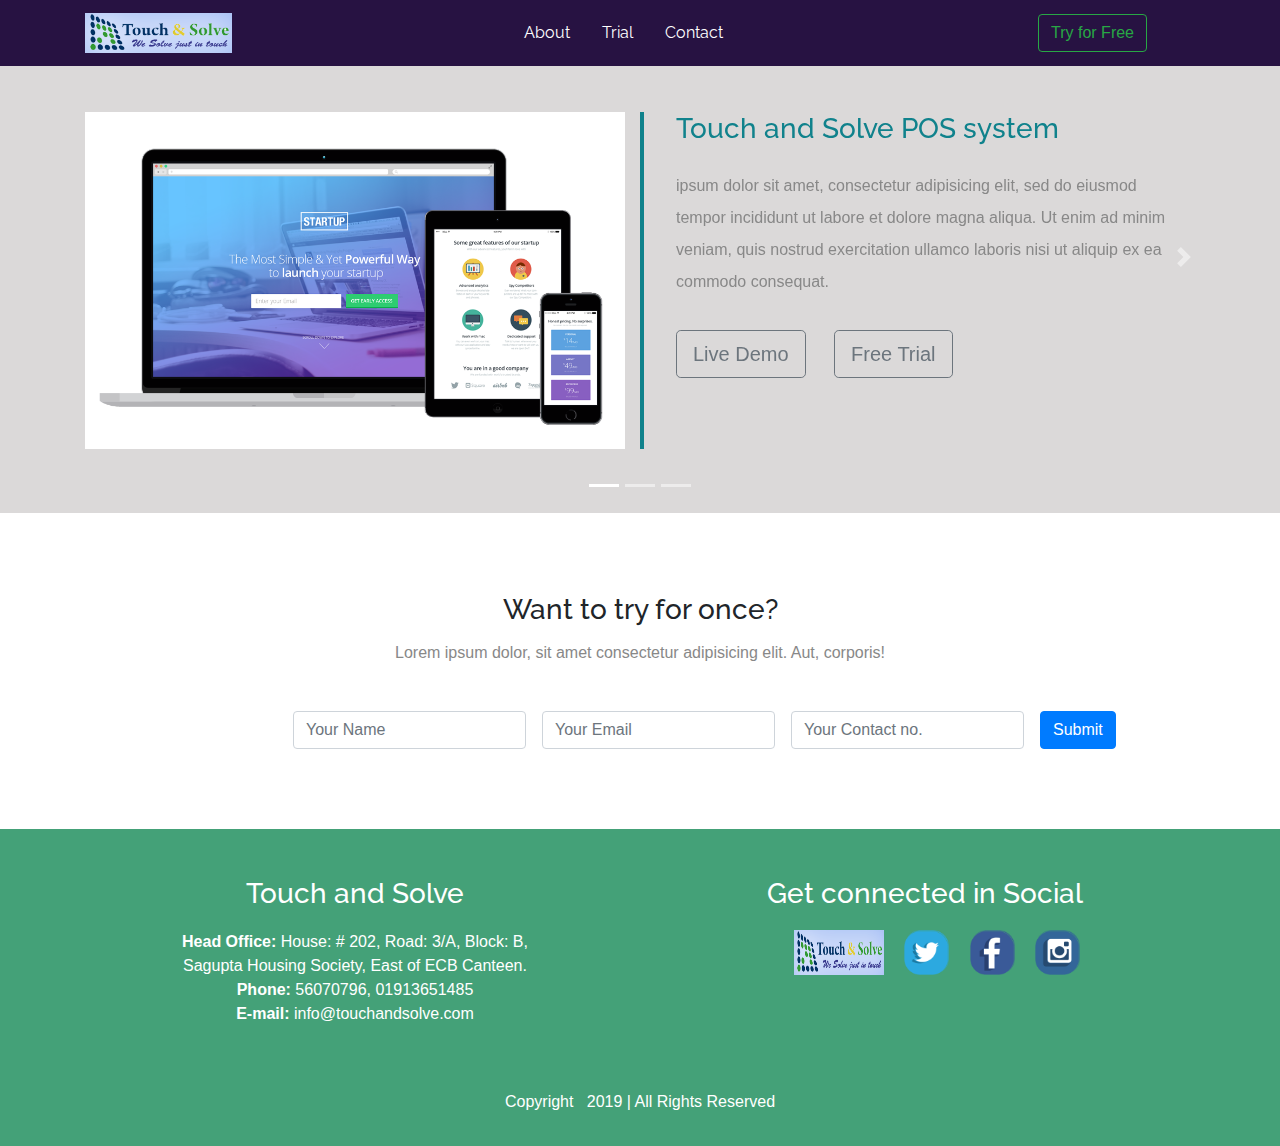
<file: POS_Landing/index.html>
<!DOCTYPE html>
<html lang="en">
<head>
    <meta charset="UTF-8">
    <meta name="viewport" content="width=device-width, initial-scale=1.0">
    <meta http-equiv="X-UA-Compatible" content="ie=edge">
    <title>Touch and Solve - Point of Sales</title>
    <link rel="stylesheet" href="https://maxcdn.bootstrapcdn.com/bootstrap/4.0.0/css/bootstrap.min.css" integrity="sha384-Gn5384xqQ1aoWXA+058RXPxPg6fy4IWvTNh0E263XmFcJlSAwiGgFAW/dAiS6JXm" crossorigin="anonymous">
    <link rel="stylesheet" href="main.css">
</head>
<body>
    <!-- navbar -->  
    <nav class="navbar navbar-expand-lg fixed-top">
        <div class="container">
            <a class="navbar-brand" href="#"><img src="image/logo-(1).png" alt="Touch and solve logo"></a>
            <button class="navbar-toggler" type="button" data-toggle="collapse" data-target="#navbarSupportedContent" aria-controls="navbarSupportedContent" aria-expanded="false" aria-label="Toggle navigation">  
                <span class="navbar-toggler-icon"></span>
            </button>
            <div class="collapse navbar-collapse " id="navbarSupportedContent">     
                <ul class="navbar-nav mr-4">
                    <li class="nav-item">
                        <a class="nav-link" data-value="about" href="#about">About</a>        
                    </li>  
                    <li class="nav-item">
                        <a class="nav-link" data-value="free-trial" href="#free-trial">Trial</a>    
                    </li>  
                    <li class="nav-item"> 
                        <a class="nav-link " data-value="contact" href="#">Contact</a>        
                    </li> 
                </ul>
            </div>
            <button class="btn btn-outline-success mr-5" type="button">Try for Free</button>
        </div>
    </nav>

    <!-- about section -->
    <div id="carouselExampleIndicators" class="carousel slide slider-style" data-ride="carousel">
        <ol class="carousel-indicators">
          <li data-target="#carouselExampleIndicators" data-slide-to="0" class="active"></li>
          <li data-target="#carouselExampleIndicators" data-slide-to="1"></li>
          <li data-target="#carouselExampleIndicators" data-slide-to="2"></li>
        </ol>
        <div class="carousel-inner">
          <div class="carousel-item active">
            <!--<img class="d-block w-100" src="..." alt="First slide">-->
            <section class="about" id="about">
                <div class="container">
                    <div class="row">
                        <div class="col-lg-6 col-md-6 col-sm-12">
                            <img src="image/psd_mockup.png" class="img-fluid">
                        </div>
                        <div class="col-lg-6 col-md-6 col-sm-12 desc">
                            <h3>Touch and Solve POS system</h3>
                            <p>
                            ipsum dolor sit amet, consectetur adipisicing elit, sed do eiusmod
                                tempor incididunt ut labore et dolore magna aliqua. Ut enim ad minim veniam,
                                quis nostrud exercitation ullamco laboris nisi ut aliquip ex ea commodo
                                consequat. 
                            </p>
                            <button class="btn btn-outline-secondary btn-lg mr-sm-4">Live Demo</button>
                            <button class="btn btn-outline-secondary btn-lg">Free Trial</button>
                        </div>
                    </div>
                </div>
            </section>
          </div>
          <div class="carousel-item">
            <!--<img class="d-block w-100" src="..." alt="Second slide">-->
            <section class="about" id="about">
                <div class="container">
                    <div class="row">
                        <div class="col-lg-6 col-md-6 col-sm-12 desc" id="about2-desc">
                            <h3>Md. Azad</h3>
                            <p>
                            ipsum dolor sit amet, consectetur adipisicing elit, sed do eiusmod
                                tempor incididunt ut labore et dolore magna aliqua. Ut enim ad minim veniam,
                                quis nostrud exercitation ullamco laboris nisi ut aliquip ex ea commodo
                                consequat. 
                            </p>
                            <button class="btn btn-outline-secondary btn-lg mr-sm-4">Live Demo</button>
                            <button class="btn btn-outline-secondary btn-lg">Free Trial</button>
                        </div>
                        <div class="col-lg-6 col-md-6 col-sm-12">
                            <img src="image/pos_machine.jpg" class="img-fluid">
                        </div>
                    </div>
                </div>
            </section>
          </div>
          <div class="carousel-item">
            <!--<img class="d-block w-100" src="..." alt="Third slide">-->
            <section class="about" id="about">
                <div class="container">
                    <div class="row">
                        <div class="col-lg-6 col-md-6 col-sm-12">
                            <img src="image/ferassa_landing.png" class="img-fluid">
                        </div>
                        <div class="col-lg-6 col-md-6 col-sm-12 desc">
                            <h3>Mr. Tarek hasan</h3>
                            <p>
                            ipsum dolor sit amet, consectetur adipisicing elit, sed do eiusmod
                                tempor incididunt ut labore et dolore magna aliqua. Ut enim ad minim veniam,
                                quis nostrud exercitation ullamco laboris nisi ut aliquip ex ea commodo
                                consequat. 
                            </p>
                            <button class="btn btn-outline-secondary btn-lg mr-sm-4">Live Demo</button>
                            <button class="btn btn-outline-secondary btn-lg">Free Trial</button>
                        </div>
                    </div>
                </div>
            </section>
          </div>
        </div>
        <a class="carousel-control-prev" href="#carouselExampleIndicators" role="button" data-slide="prev">
          <span class="carousel-control-prev-icon" aria-hidden="true"></span>
          <span class="sr-only">Previous</span>
        </a>
        <a class="carousel-control-next" href="#carouselExampleIndicators" role="button" data-slide="next">
          <span class="carousel-control-next-icon" aria-hidden="true"></span>
          <span class="sr-only">Next</span>
        </a>
    </div>

    <!--User Information Form-->
    <section class="submit-form" id="free-trial">
        <div class="container text-center">
            <h3>Want to try for once?</h3>
            <p>Lorem ipsum dolor, sit amet consectetur adipisicing elit. Aut, corporis!</p>
                <form action="#" class="form-inline">
                    <input type="text" name="namefield" id="name" class="form-control mr-sm-3" placeholder="Your Name">
                    
                    <input type="email" name="emailfield" id="email" class="form-control mr-sm-3" placeholder="Your Email">
                    
                    <input type="number" name="phonefield" id="phone" class="form-control mr-sm-3" placeholder="Your Contact no.">
                    
                    <button type="submit" class="btn btn-primary">Submit</button>
                    
                </form>
        </div>
    </section>
    <footer class="footer" id="contact">
        <div class="container text-center">
            <div class="row">
                <div class="col-lg-6 col-md-6 col-sm-12">
                    <div class="size">
                        <h3>Touch and Solve</h3>
                        <p><b>Head Office: </b> House: # 202, Road: 3/A, Block: B,
                            Sagupta Housing Society, East of ECB Canteen.
                        <br>
                        <b>Phone:</b> 56070796, 01913651485 <br>
                        <b>E-mail:</b> info@touchandsolve.com</p>
                    </div>
                </div>
                <div class="col-lg-6 col-md-6 col-sm-12">
                    <h3>Get connected in Social</h3>
                    <ul class="list-icons">
                        <li><a href="#"><img src="image/logo-(1).png" alt="Touch and solve logo" id="company-logo"></a></li>
                        <li><a href="#"><img src="image/1441455006_Twitter_9.png" alt="twitter logo" ></a></li>
                        <li><a href="#"><img src="image/1441454971_Facebook_8.png" alt="facebook logo"></a></li>
                        <li><a href="#"><img src="image/1441454978_Instagram_9.png" alt="Instagram logo"></a></li>
                    </ul>
                </div>
            </div>
            <p class="text-center copyright">Copyright &nbsp; 2019 | All Rights Reserved </p>
        </div>
    </footer>

    <script src="https://code.jquery.com/jquery-3.2.1.slim.min.js" integrity="sha384-KJ3o2DKtIkvYIK3UENzmM7KCkRr/rE9/Qpg6aAZGJwFDMVNA/GpGFF93hXpG5KkN" crossorigin="anonymous"></script>
    <script src="https://cdnjs.cloudflare.com/ajax/libs/popper.js/1.12.9/umd/popper.min.js" integrity="sha384-ApNbgh9B+Y1QKtv3Rn7W3mgPxhU9K/ScQsAP7hUibX39j7fakFPskvXusvfa0b4Q" crossorigin="anonymous"></script>
    <script src="https://maxcdn.bootstrapcdn.com/bootstrap/4.0.0/js/bootstrap.min.js" integrity="sha384-JZR6Spejh4U02d8jOt6vLEHfe/JQGiRRSQQxSfFWpi1MquVdAyjUar5+76PVCmYl" crossorigin="anonymous"></script>
</body>
</html>
</file>
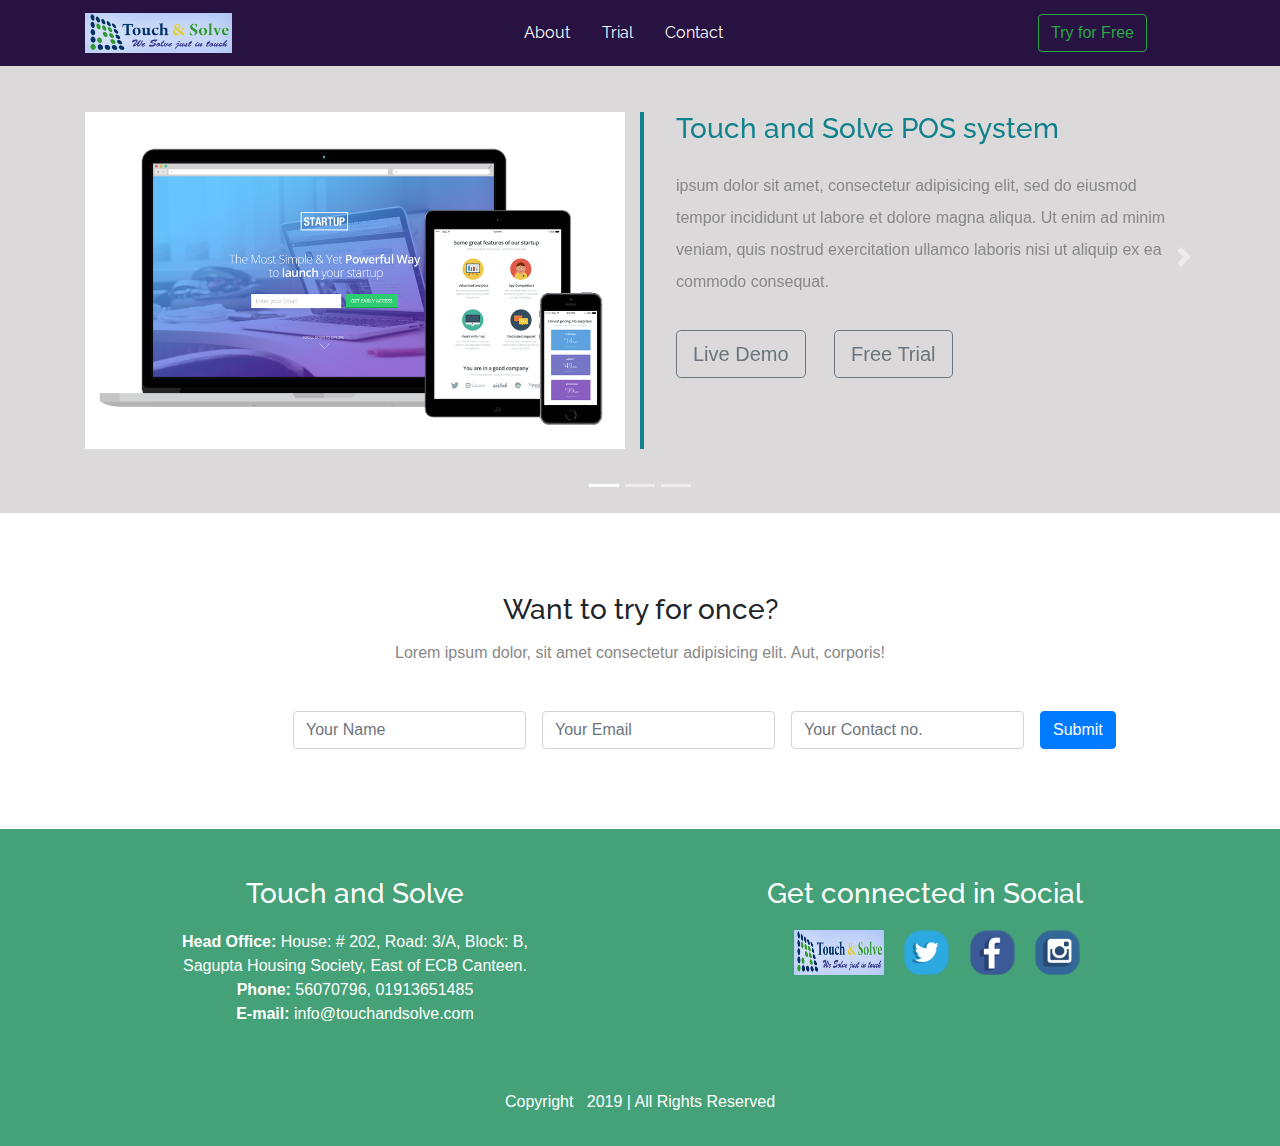
<file: pos.html>
<!DOCTYPE html>
<html lang="en">
<head>
    <meta charset="UTF-8">
    <meta name="viewport" content="width=device-width, initial-scale=1.0">
    <meta http-equiv="X-UA-Compatible" content="ie=edge">
    <title>Touch and Solve - Point of Sales</title>
    <link rel="stylesheet" href="https://maxcdn.bootstrapcdn.com/bootstrap/4.0.0/css/bootstrap.min.css" integrity="sha384-Gn5384xqQ1aoWXA+058RXPxPg6fy4IWvTNh0E263XmFcJlSAwiGgFAW/dAiS6JXm" crossorigin="anonymous">
    <link rel="stylesheet" href="pos.css">
</head>
<body>
    <!-- navbar -->  
    <nav class="navbar navbar-expand-lg fixed-top">
        <div class="container">
            <a class="navbar-brand" href="#"><img src="images/pos/logo-(1).png" alt="Touch and solve logo"></a>
            <button class="navbar-toggler" type="button" data-toggle="collapse" data-target="#navbarSupportedContent" aria-controls="navbarSupportedContent" aria-expanded="false" aria-label="Toggle navigation">  
                <span class="navbar-toggler-icon"></span>
            </button>
            <div class="collapse navbar-collapse " id="navbarSupportedContent">     
                <ul class="navbar-nav mr-4">
                    <li class="nav-item">
                        <a class="nav-link" data-value="about" href="#about">About</a>        
                    </li>  
                    <li class="nav-item">
                        <a class="nav-link" data-value="free-trial" href="#free-trial">Trial</a>    
                    </li>  
                    <li class="nav-item"> 
                        <a class="nav-link " data-value="contact" href="#">Contact</a>        
                    </li> 
                </ul>
            </div>
            <button class="btn btn-outline-success mr-5" type="button">Try for Free</button>
        </div>
    </nav>

    <!-- about section -->
    <div id="carouselExampleIndicators" class="carousel slide slider-style" data-ride="carousel">
        <ol class="carousel-indicators">
          <li data-target="#carouselExampleIndicators" data-slide-to="0" class="active"></li>
          <li data-target="#carouselExampleIndicators" data-slide-to="1"></li>
          <li data-target="#carouselExampleIndicators" data-slide-to="2"></li>
        </ol>
        <div class="carousel-inner">
          <div class="carousel-item active">
            <!--<img class="d-block w-100" src="..." alt="First slide">-->
            <section class="about" id="about">
                <div class="container">
                    <div class="row">
                        <div class="col-lg-6 col-md-6 col-sm-12">
                            <img src="images/pos/psd_mockup.png" class="img-fluid">
                        </div>
                        <div class="col-lg-6 col-md-6 col-sm-12 desc">
                            <h3>Touch and Solve POS system</h3>
                            <p>
                            ipsum dolor sit amet, consectetur adipisicing elit, sed do eiusmod
                                tempor incididunt ut labore et dolore magna aliqua. Ut enim ad minim veniam,
                                quis nostrud exercitation ullamco laboris nisi ut aliquip ex ea commodo
                                consequat. 
                            </p>
                            <button class="btn btn-outline-secondary btn-lg mr-sm-4">Live Demo</button>
                            <button class="btn btn-outline-secondary btn-lg">Free Trial</button>
                        </div>
                    </div>
                </div>
            </section>
          </div>
          <div class="carousel-item">
            <!--<img class="d-block w-100" src="..." alt="Second slide">-->
            <section class="about" id="about">
                <div class="container">
                    <div class="row">
                        <div class="col-lg-6 col-md-6 col-sm-12 desc" id="about2-desc">
                            <h3>Md. Azad</h3>
                            <p>
                            ipsum dolor sit amet, consectetur adipisicing elit, sed do eiusmod
                                tempor incididunt ut labore et dolore magna aliqua. Ut enim ad minim veniam,
                                quis nostrud exercitation ullamco laboris nisi ut aliquip ex ea commodo
                                consequat. 
                            </p>
                            <button class="btn btn-outline-secondary btn-lg mr-sm-4">Live Demo</button>
                            <button class="btn btn-outline-secondary btn-lg">Free Trial</button>
                        </div>
                        <div class="col-lg-6 col-md-6 col-sm-12">
                            <img src="images/pos/pos_machine.jpg" class="img-fluid">
                        </div>
                    </div>
                </div>
            </section>
          </div>
          <div class="carousel-item">
            <!--<img class="d-block w-100" src="..." alt="Third slide">-->
            <section class="about" id="about">
                <div class="container">
                    <div class="row">
                        <div class="col-lg-6 col-md-6 col-sm-12">
                            <img src="images/pos/ferassa_landing.png" class="img-fluid">
                        </div>
                        <div class="col-lg-6 col-md-6 col-sm-12 desc">
                            <h3>Mr. Tarek hasan</h3>
                            <p>
                            ipsum dolor sit amet, consectetur adipisicing elit, sed do eiusmod
                                tempor incididunt ut labore et dolore magna aliqua. Ut enim ad minim veniam,
                                quis nostrud exercitation ullamco laboris nisi ut aliquip ex ea commodo
                                consequat. 
                            </p>
                            <button class="btn btn-outline-secondary btn-lg mr-sm-4">Live Demo</button>
                            <button class="btn btn-outline-secondary btn-lg">Free Trial</button>
                        </div>
                    </div>
                </div>
            </section>
          </div>
        </div>
        <a class="carousel-control-prev" href="#carouselExampleIndicators" role="button" data-slide="prev">
          <span class="carousel-control-prev-icon" aria-hidden="true"></span>
          <span class="sr-only">Previous</span>
        </a>
        <a class="carousel-control-next" href="#carouselExampleIndicators" role="button" data-slide="next">
          <span class="carousel-control-next-icon" aria-hidden="true"></span>
          <span class="sr-only">Next</span>
        </a>
    </div>

    <!--User Information Form-->
    <section class="submit-form" id="free-trial">
        <div class="container text-center">
            <h3>Want to try for once?</h3>
            <p>Lorem ipsum dolor, sit amet consectetur adipisicing elit. Aut, corporis!</p>
                <form action="#" class="form-inline">
                    <input type="text" name="namefield" id="name" class="form-control mr-sm-3" placeholder="Your Name">
                    
                    <input type="email" name="emailfield" id="email" class="form-control mr-sm-3" placeholder="Your Email">
                    
                    <input type="number" name="phonefield" id="phone" class="form-control mr-sm-3" placeholder="Your Contact no.">
                    
                    <button type="submit" class="btn btn-primary">Submit</button>
                    
                </form>
        </div>
    </section>
    <footer class="footer" id="contact">
        <div class="container text-center">
            <div class="row">
                <div class="col-lg-6 col-md-6 col-sm-12">
                    <div class="size">
                        <h3>Touch and Solve</h3>
                        <p><b>Head Office: </b> House: # 202, Road: 3/A, Block: B,
                            Sagupta Housing Society, East of ECB Canteen.
                        <br>
                        <b>Phone:</b> 56070796, 01913651485 <br>
                        <b>E-mail:</b> info@touchandsolve.com</p>
                    </div>
                </div>
                <div class="col-lg-6 col-md-6 col-sm-12">
                    <h3>Get connected in Social</h3>
                    <ul class="list-icons">
                        <li><a href="#"><img src="images/pos/logo-(1).png" alt="Touch and solve logo" id="company-logo"></a></li>
                        <li><a href="#"><img src="images/pos/1441455006_Twitter_9.png" alt="twitter logo" ></a></li>
                        <li><a href="#"><img src="images/pos/1441454971_Facebook_8.png" alt="facebook logo"></a></li>
                        <li><a href="#"><img src="images/pos/1441454978_Instagram_9.png" alt="Instagram logo"></a></li>
                    </ul>
                </div>
            </div>
            <p class="text-center copyright">Copyright &nbsp; 2019 | All Rights Reserved </p>
        </div>
    </footer>

    <script src="https://code.jquery.com/jquery-3.2.1.slim.min.js" integrity="sha384-KJ3o2DKtIkvYIK3UENzmM7KCkRr/rE9/Qpg6aAZGJwFDMVNA/GpGFF93hXpG5KkN" crossorigin="anonymous"></script>
    <script src="https://cdnjs.cloudflare.com/ajax/libs/popper.js/1.12.9/umd/popper.min.js" integrity="sha384-ApNbgh9B+Y1QKtv3Rn7W3mgPxhU9K/ScQsAP7hUibX39j7fakFPskvXusvfa0b4Q" crossorigin="anonymous"></script>
    <script src="https://maxcdn.bootstrapcdn.com/bootstrap/4.0.0/js/bootstrap.min.js" integrity="sha384-JZR6Spejh4U02d8jOt6vLEHfe/JQGiRRSQQxSfFWpi1MquVdAyjUar5+76PVCmYl" crossorigin="anonymous"></script>
</body>
</html>
</file>
<file: POS_Landing/main.css>
@import url('https://fonts.googleapis.com/css?family=Raleway');

body{
	padding: 0;
	margin: 0;
	background:#f4f4f4;
}
html,h1,h2,h3,h4,h5,h6,a{
	font-family: "Raleway";
}

/* 
============================
Style for Navbar starts
============================
*/
.navbar{ 
    background: rgb(39, 18, 66);
}

.navbar-brand img {
    height: 40px;
}

.nav-link , .navbar-brand{ 
    color: #fff; cursor: pointer;
}

.nav-link{ 
    margin-right: 1em !important;
}

.nav-link:hover{ 
    background: #f4f4f4; color: #f97300; 
}

.navbar-collapse{ 
    justify-content: center;
}

.navbar-toggler{  
    background:#fff !important;
}
/*
-----------------------
Navbar styles End
-----------------------
*/

/*
====================================
About the product styles starts here
====================================
*/
.slider-style {
    background-color: rgb(219, 217, 217);
}

.about{
	margin: 6em 0 3em;
	padding: 1em;
    position: relative;
}

.about img{
	height: 337px;
    width: 100%;
}
.about span{
	display: block;
	color: rgb(97, 91, 91);
	position: absolute;
	left: 115px;
}
.about .desc{
	padding: 0 2em 2em 2em;
	border-left:4px solid #10828C;
}

#about2-desc{
    border: none;
}

.about .desc h3{
    color: #10828C;
    padding-bottom: 0.6em;
}
.about .desc p{
	line-height:2;
    color:#888;
    margin-bottom: 2em;
}
/*
-------------------------------
About the product styles End
-------------------------------
*/

/*
===============================
User form styles start
===============================
*/
.submit-form {
    padding: 5em 0;
    background-color: #fff;
}

.submit-form p {
    color: #888;
    margin-top: 0.9em;
}

.submit-form .form-inline{
    margin: 2.9em 0 0 13em;
}
/*
-------------------------------
Form styles End
-------------------------------
*/


/*
===============================
Footer styles start
===============================
*/
.footer {
    background-color: #44A178;
    color: #fff;
    padding: 3em 0 1em 0;
}

.footer .size {
    width: 25em;
    margin: 0 auto;
}

.footer h3 {
    padding-bottom: 0.4em;
}

.footer ul li {
    list-style-type: none;
    display: inline;
    margin-right: 1em;
}

.footer ul li img {
    height: 45px;
    width: 45px;
}

#company-logo {
    width: 90px;
}

.footer .copyright {
    padding-top: 3em;
}
/*
-----------------------
Footer styles End
-----------------------
*/
</file>
<file: pos.css>
@import url('https://fonts.googleapis.com/css?family=Raleway');

body{
	padding: 0;
	margin: 0;
	background:#f4f4f4;
}
html,h1,h2,h3,h4,h5,h6,a{
	font-family: "Raleway";
}

/* 
============================
Style for Navbar starts
============================
*/
.navbar{ 
    background: rgb(39, 18, 66);
}

.navbar-brand img {
    height: 40px;
}

.nav-link , .navbar-brand{ 
    color: #fff; cursor: pointer;
}

.nav-link{ 
    margin-right: 1em !important;
}

.nav-link:hover{ 
    background: #f4f4f4; color: #f97300; 
}

.navbar-collapse{ 
    justify-content: center;
}

.navbar-toggler{  
    background:#fff !important;
}
/*
-----------------------
Navbar styles End
-----------------------
*/

/*
====================================
About the product styles starts here
====================================
*/
.slider-style {
    background-color: rgb(219, 217, 217);
}

.about{
	margin: 6em 0 3em;
	padding: 1em;
    position: relative;
}

.about img{
	height: 337px;
    width: 100%;
}
.about span{
	display: block;
	color: rgb(97, 91, 91);
	position: absolute;
	left: 115px;
}
.about .desc{
	padding: 0 2em 2em 2em;
	border-left:4px solid #10828C;
}

#about2-desc{
    border: none;
}

.about .desc h3{
    color: #10828C;
    padding-bottom: 0.6em;
}
.about .desc p{
	line-height:2;
    color:#888;
    margin-bottom: 2em;
}
/*
-------------------------------
About the product styles End
-------------------------------
*/

/*
===============================
User form styles start
===============================
*/
.submit-form {
    padding: 5em 0;
    background-color: #fff;
}

.submit-form p {
    color: #888;
    margin-top: 0.9em;
}

.submit-form .form-inline{
    margin: 2.9em 0 0 13em;
}
/*
-------------------------------
Form styles End
-------------------------------
*/


/*
===============================
Footer styles start
===============================
*/
.footer {
    background-color: #44A178;
    color: #fff;
    padding: 3em 0 1em 0;
}

.footer .size {
    width: 25em;
    margin: 0 auto;
}

.footer h3 {
    padding-bottom: 0.4em;
}

.footer ul li {
    list-style-type: none;
    display: inline;
    margin-right: 1em;
}

.footer ul li img {
    height: 45px;
    width: 45px;
}

#company-logo {
    width: 90px;
}

.footer .copyright {
    padding-top: 3em;
}
/*
-----------------------
Footer styles End
-----------------------
*/
</file>
